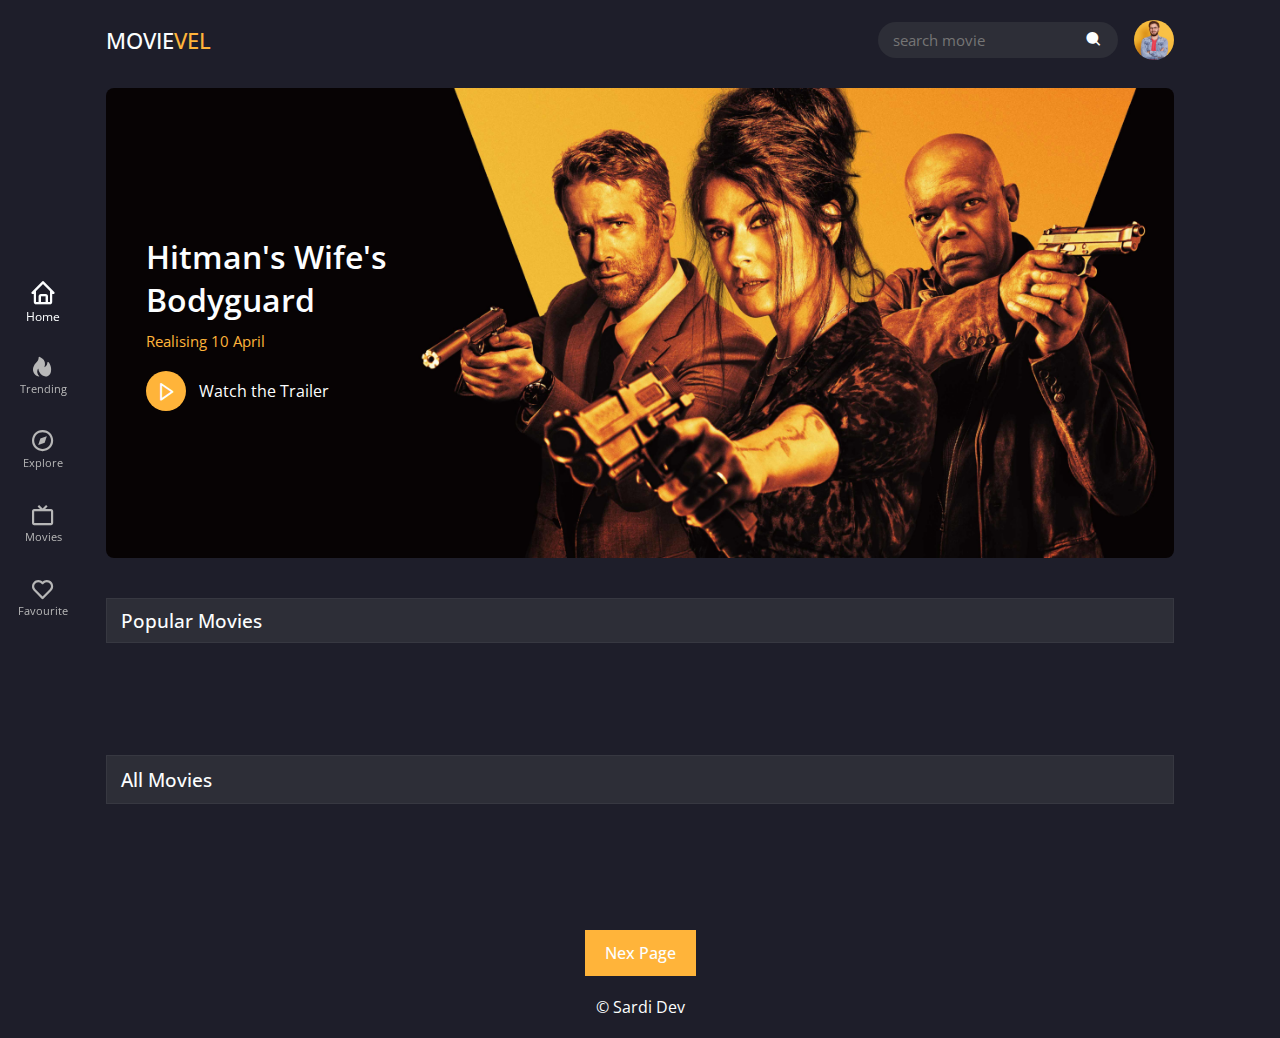
<file: index.html>
<!DOCTYPE html>
<html lang="en">
<head>
    <meta charset="UTF-8">
    <meta http-equiv="X-UA-Compatible" content="IE=edge">
    <meta name="viewport" content="width=device-width, initial-scale=1.0">
    <title>Movie Application</title>
    <!-- Link Swiper CSS -->
    <link rel="stylesheet" href="css/swiper-bundle.min.css">
    <!-- Link Custom CSS -->
    <link rel="stylesheet" href="css/style.css">
    <!-- Fav icon -->
    <link rel="shortcut icon" href="https://m.media-amazon.com/images/I/61HZiVXgigL.png" type="image/x-icon">
    <!-- Box icons Link -->
    <link href='https://unpkg.com/boxicons@2.1.4/css/boxicons.min.css' rel='stylesheet'>
</head>
<body>
    <header>
        <!-- Nav -->
        <div class="nav container">
            <!-- Logo -->
            <a href="/" class="logo">
                Movie<span>Vel</span>
            </a>
            <!-- Search-box -->
            <div class="search-box">
                <input type="search" name="" id="search-input" placeholder="search movie">
                <i class='bx bxs-search'></i> 
            </div>
            <!-- User -->
            <a href="" class="user">
                <img src="img/user.jpg" alt="user-img" class="user-img">
            </a>
            <!-- Navbar -->
            <div class="navbar">
                <a href="#home" class="nav-link nav-active">
                    <i class="bx bx-home"></i>
                    <span class="nav-link-title">Home</span>
                </a>
                <a href="#home" class="nav-link">
                    <i class="bx bxs-hot"></i>
                    <span class="nav-link-title">Trending</span>
                </a>
                <a href="#home" class="nav-link">
                    <i class="bx bx-compass"></i>
                    <span class="nav-link-title">Explore</span>
                </a>
                <a href="#home" class="nav-link">
                    <i class="bx bx-tv"></i>
                    <span class="nav-link-title">Movies</span>
                </a>
                <a href="#home" class="nav-link">
                    <i class="bx bx-heart"></i>
                    <span class="nav-link-title">Favourite</span>
                </a>
            </div>
        </div>
    </header>
    <!-- /header -->

    <!-- Home -->
        <section class="home container" id="home">
            <!-- Home Image -->
            <img src="img/home-background.png" alt="background-image" class="home-img">
            <!-- Home Text -->
            <div class="home-text">
                <h1 class="home-title">Hitman's Wife's <br> Bodyguard</h1>
                <p>Realising 10 April</p>
                <a href="#" class="watch-btn">
                    <i class="bx bx-right-arrow"></i>
                    <span>Watch the Trailer</span>
                </a>
            </div>
        </section>
    <!-- /Home -->

    <!-- Popular section -->
        <section class="popular container" id="popular">
            <!-- Heading -->
            <div class="heading">
                <h2 class="heading-title">Popular Movies</h2>
                <!-- Swipper Buttons -->
                <div class="swiper-btn">
                    <div class="swiper-button-prev"></div>
                    <div class="swiper-button-next"></div>
                </div>
            </div>
            <!-- Content -->
            <div class="popular-content swiper">
                <div class="swiper-wrapper">
                   <!--  -->
                </div>
            </div>
        </section>
    <!-- /Popular section -->

    <!-- Movies Section -->
        <section class="movies container" id="movies"> 
            <!-- Heading -->
            <div class="heading">
                <h2 class="heading-title">All Movies</h2>
            </div>
            <!-- Movies Content -->
            <div class="movies-content">
                
            </div>
        </section>
    <!-- /Movies Section -->
    <!-- Next Page -->
        <div class="next-page">
            <a href="" class="next-btn">Nex Page</a>
        </div>
    <!-- /Next Page -->
    <!-- CopyRight -->
        <div class="copyright">
            <p>&#169; Sardi Dev</p>
        </div>
    <!-- /CopyRight -->

    <!-- Link Swiper js -->
    <script src="js/swiper-bundle.min.js"></script>
    <!--Custom JS Link -->
    <script src="js/app.js"></script>
</body>
</html>
</file>
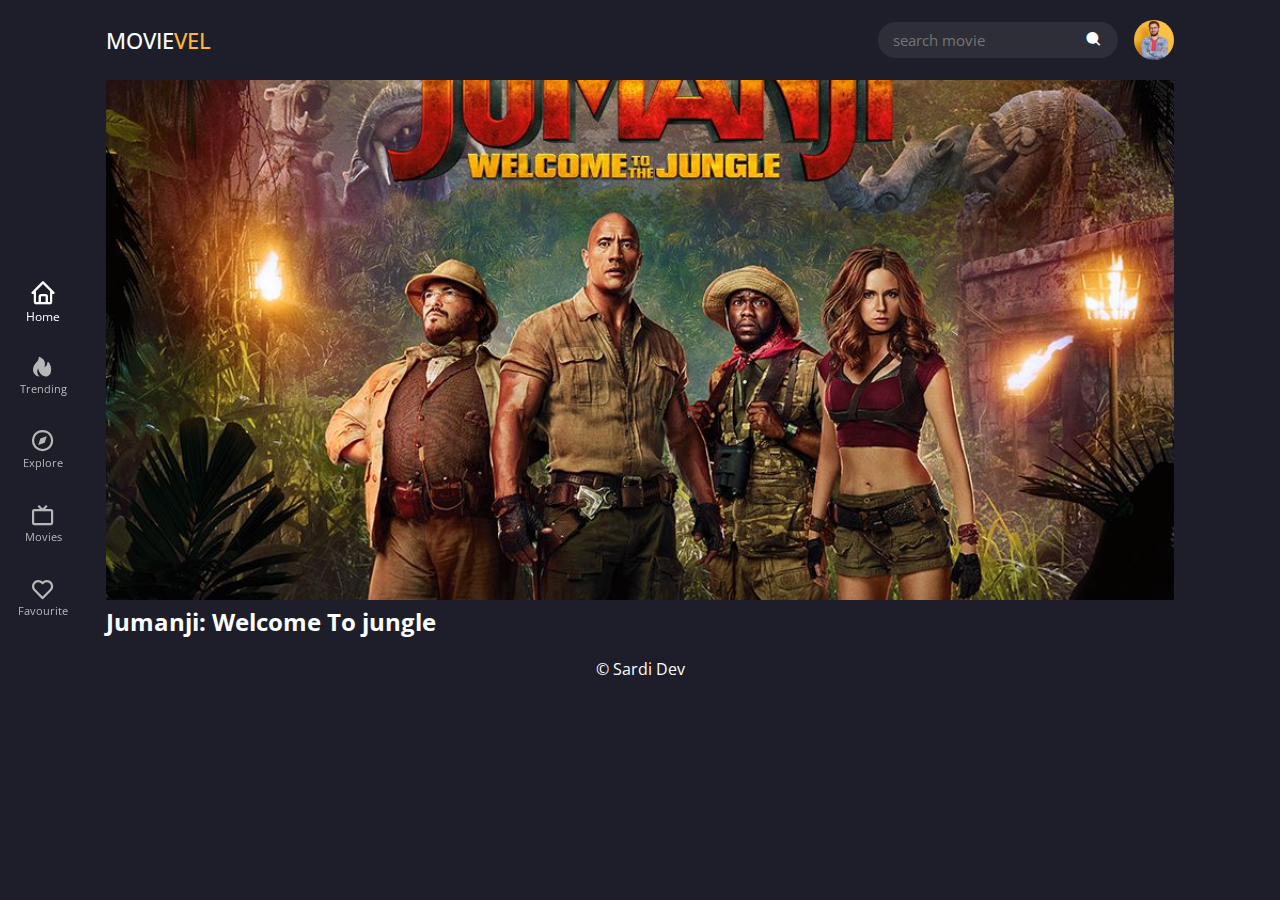
<file: play-page.html>
<!DOCTYPE html>
<html lang="en">
<head>
    <meta charset="UTF-8">
    <meta http-equiv="X-UA-Compatible" content="IE=edge">
    <meta name="viewport" content="width=device-width, initial-scale=1.0">
    <title>Movie Application</title>
    <!-- Link Swiper CSS -->
    <link rel="stylesheet" href="css/swiper-bundle.min.css">
    <!-- Link Custom CSS -->
    <link rel="stylesheet" href="css/style.css">
    <!-- Fav icon -->
    <link rel="shortcut icon" href="https://m.media-amazon.com/images/I/61HZiVXgigL.png" type="image/x-icon">
    <!-- Box icons Link -->
    <link href='https://unpkg.com/boxicons@2.1.4/css/boxicons.min.css' rel='stylesheet'>
</head>
<body>
    <header>
        <!-- Nav -->
        <div class="nav container">
            <!-- Logo -->
            <a href="/" class="logo">
                Movie<span>Vel</span>
            </a>
            <!-- Search-box -->
            <div class="search-box">
                <input type="search" name="" id="search-input" placeholder="search movie">
                <i class='bx bxs-search'></i> 
            </div>
            <!-- User -->
            <a href="" class="user">
                <img src="img/user.jpg" alt="user-img" class="user-img">
            </a>
            <!-- Navbar -->
            <div class="navbar">
                <a href="#home" class="nav-link nav-active">
                    <i class="bx bx-home"></i>
                    <span class="nav-link-title">Home</span>
                </a>
                <a href="#home" class="nav-link">
                    <i class="bx bxs-hot"></i>
                    <span class="nav-link-title">Trending</span>
                </a>
                <a href="#home" class="nav-link">
                    <i class="bx bx-compass"></i>
                    <span class="nav-link-title">Explore</span>
                </a>
                <a href="#home" class="nav-link">
                    <i class="bx bx-tv"></i>
                    <span class="nav-link-title">Movies</span>
                </a>
                <a href="#home" class="nav-link">
                    <i class="bx bx-heart"></i>
                    <span class="nav-link-title">Favourite</span>
                </a>
            </div>
        </div>
    </header>
    <!-- /header -->

    <!-- Play Movie Container -->
        <div class="play-container container">
            <!-- Play Image -->
            <img src="play-page/play-background.jpg" alt="play-background">
            <!-- Play Text -->
            <div class="play-text">
                <h2>Jumanji: Welcome To jungle</h2>
            </div>
        </div>
    <!-- /Play Movie Container -->
    
    <!-- CopyRight -->
        <div class="copyright">
            <p>&#169; Sardi Dev</p>
        </div>
    <!-- /CopyRight -->

    <!--Custom JS Link -->
    <script src="js/app.js"></script>
</body>
</html>
</file>
<file: css/style.css>
@import url("https://fonts.googleapis.com/css2?family=Open+Sans:wght@300&family=Poppins:wght@400;500;600;700&display=swap");

* {
  font-family: "Open Sans", sans-serif;
  margin: 0;
  padding: 0;
  scroll-behavior: smooth;
  box-sizing: border-box;
  scroll-padding-top: 2rem;
}

::selection {
  background: var(--main-color);
  color: var(--text-color);
}

/* Custom ScrollBar */

html::-webkit-scrollbar {
  width: 0.5rem;
  background: transparent;

}

html::-webkit-scrollbar-thumb {
  background: var(--main-color);
}

/* Some Variables */

:root {
  --main-color: #ffb43a;
  --hover-color: hsl(37, 94%, 57%);
  --body-color: #1e1e2a;
  --container-color: #2d2e37;
  --text-color: #fcfeff;
}

a {
  text-decoration: none;
}

li {
  list-style: none;
}

section {
  padding: 3rem 0 2rem;
}

img {
  width: 100%;
}

body {
  background-color: var(--body-color);
  color: var(--text-color);
}

.container {
  max-width: 1068px;
  margin: auto;
  width: 100%;
}

header {
  position: fixed;
  top: 0;
  left: 0;
  width: 100%;
  background-color: var(--body-color);
  z-index: 100;
}

.nav {
  display: flex;
  align-items: center;
  justify-content: center;
  padding: 20px 0;
}

.logo {
  font-size: 1.4rem;
  color: var(--text-color);
  font-weight: 500;
  text-transform: uppercase;
  margin: 0 auto 0 0;
}

.logo span {
  color: var(--main-color);
}

.search-box {
  max-width: 240px;
  width: 100%;
  display: flex;
  align-items: center;
  column-gap: 0.7rem;
  padding: 8px 15px;
  background: var(--container-color);
  border-radius: 4rem;
  margin-right: 1rem;
}

.bx {
  cursor: pointer;
}

.search-box .bx {
  font-size: 1.1rem;
}

.search-box .bx:hover {
  color: var(--main-color);
}

#search-input {
  width: 100%;
  border: none;
  outline: none;
  color: var(--text-color);
  background: transparent;
  font-size: 0.938rem;
}

/* User */
.user {
  display: flex;
}

.user-img {
  width: 40px;
  height: 40px;
  border-radius: 50%;
  object-fit: cover;
  object-position: center;
}

/* Navbar */
.navbar {
  position: fixed;
  top: 50%;
  transform: translateY(-50%);
  left: 18px;
  display: flex;
  flex-direction: column;
  row-gap: 2.1rem;
}

.nav-link {
  display: flex;
  flex-direction: column;
  align-items: center;
  color: #b7b7b7;
}

.nav-link:hover,
.nav-active {
  color: var(--text-color);
  transition: 0.3s all linear;
  transform: scale(1.1);
}

.nav-link .bx {
  font-size: 1.6rem;
}

.nav-link-title {
  font-size: 0.7rem;
}

.home {
  position: relative;
  min-height: 470px;
  display: flex;
  align-items: center;
  margin-top: 5rem !important;
  border-radius: 0.5rem;
}

.home-img {
  position: absolute;
  width: 100%;
  height: 100%;
  z-index: -1;
  object-fit: cover;
  border-radius: 0.5rem;
}

.home-text {
  padding-left: 40px;
}

.home-title {
  font-size: 2rem;
  font-weight: 600;
}

.home-text p {
  font-size: 0.938rem;
  margin: 10px 0 20px;
  color: var(--main-color);
}

.watch-btn {
  display: flex;
  align-items: center;
  column-gap: 0.8rem;
  color: var(--text-color);
}

.watch-btn .bx {
  font-size: 21px;
  background: var(--main-color);
  width: 40px;
  height: 40px;
  border-radius: 50%;
  display: flex;
  align-items: center;
  justify-content: center;
}

.watch-btn .bx:hover {
  font-size: 1rem;
  font-weight: 400;
}

/* Heading */
.heading {
  display: flex;
  align-items: center;
  justify-content: space-between;
  background: var(--container-color);
  padding: 8px 14px;
  border: 1px solid hsl(200 100% 99% / 5%);
  margin-bottom: 2rem;
}

.heading-title {
  font-size: 1.2rem;
  font-weight: 500;
}

/* Movie Box */

.movie-box {
  position: relative;
  width: 200px;
  height: 300px;
  overflow: hidden;
  padding: 10px;
  
}

.movie-box-img {
  width: 100%;
  height: 100%;
  object-fit: cover;
}


.movie-box .box-text {
  position: absolute;
  bottom: 0;
  left: 0;
  width: 100%;
  height: 100%;
  display: flex;
  flex-direction: column;
  justify-content: flex-end;
  padding: 14px;
  background: linear-gradient(8deg,
      hsl(240 17%14% / 74%) 14%,
      8deg,
      hsl(240 17%14% / 14%) 44%);
  overflow: hidden;
}

.movie-title {
  font-size: 1.1rem;
  font-weight: 500;
}

.play-btn {
  position: absolute;
  bottom: 0.8rem;
  right: 0.8rem;
}

.movie-type {
  font-size: 0.938rem;
}

/* Swipper btns */

.swiper-btn {
  display: flex;
}

.swiper-button-next,
.swiper-button-prev {
  position: static !important;
  margin: 0 0 0 10px !important;
}

.swiper-button-next::after,
.swiper-button-prev::after {
  color: var(--text-color);
  font-size: 18px !important;
  font-weight: 700;
}

/* Movies */

.movies .heading {
  padding: 10px 14px;
}

.movies-content {
  display: inline-block;
}

.movies-content .movie-box:hover .movie-box-img {
  transform: scale(1.1);
  transition: 0.5s linear;
  filter: brightness(100%);
}

/* Next Page */

.next-page {
  display: flex;
  align-items: center;
  justify-content: center;
  margin-top: 2.5rem;
}

.next-btn {
  background: var(--main-color);
  padding: 12px 20px;
  color: var(--text-color);
  font-weight: 500;
}

.next-btn:hover {
  background: var(--hover-color);
  transition: 0.3s all linear;
}

/* COPYRIGHT */

.copyright {
  text-align: center;
  padding: 20px;
}

/* Responsive */

@media (max-width: 1170px) {
  .navbar {
    bottom: 0;
    left: 0;
    right: 0;
    top: auto;
    transform: translateY(0);
    flex-direction: row;
    justify-content: space-evenly;
    row-gap: 1px;
    padding: 10px;
    border-top: 1px solid hsl(200 100% 99% / 5%);
    background: linear-gradient(8deg, hsl(240 17% 14% / 100%) 5%,hsl(240 17% 14% / 90%) 100%);
    
  }
  .nav-link .bx {
    font-size: 1.5rem;   
  }
  .copyright {
    margin-bottom: 4rem;
  }
}

@media (max-width: 1060px){
  .container {
    margin: 0 auto;
    width: 95%;
  }
}

@media (max-width:991px){
  .movie-box {
    height: 340px;
  }
  .movies-content {
    display: grid;
    grid-template-columns: 20% 20% 20% 20%;
  }
}

@media (max-width: 888px){
  .nav {
    padding: 14 0;
  }
  .home {
    min-height: 440px;
    margin-top: 4rem !important;
  }
  .home-text {
    padding-left: 25px;
  }
  .home-title {
    font-size: 1.6rem;
    font-weight: 600;
  }
  .watch-btn {
    font-size: 0.9rem;
  }
  .movie-title {
    font-size: 1rem;
    padding-right: 30px;
  }
  .play-container {
    bottom: 14rem;
    right: 4rem;
  }
  .cast {
    justify-content: center;
  }
  .movies-content {
    display: grid;
    grid-template-columns: 50% 50%;
    margin: 10px;
  }
}

/* Medium Devices */

@media (max-width: 768px){
  .nav {
    padding: 11px 0;
  }
  .logo {
    font-size: 1.2rem;
  }
  section {
    padding: 2rem 0;
  }
  .home-img {
    object-position: left;
  }
  .movie-type {
    font-size: 0.875rem;
    margin-top: 2px;
  }
  .tags span,
  .about-movie p {
    font-size: 0.875rem;
  }
  p {
    font-size: 0.875rem;
  }
  .play-text h2,
  .about-movie h2{
    font-size: 1.3rem;
  }
  .play-movie {
    bottom: 10rem;
    right: 2rem;
  }
  .movies-content {
    display: grid;
    grid-template-columns: 100%;
  }
}

@media (max-width:514px){
  .home {
    min-height: 380px;
  }
  .heading {
    padding: 2px 14px;
  }
  .heading-title {
    font-size: 1rem;
  }
  .play-text {
    padding: 20px;
  }
  .play-movie {
    bottom: 4rem;
  }
  .video-box {
    width: 94%;
  }
  .cast-heading {
    font-size: 1.1rem;
  }
  .cast-title {
    font-size: 0.9rem;
  }
}

@media (max-width: 408px){
  * {
    scroll-padding-top: 5rem;
  }
  .nav {
    display: grid;
    grid-template-columns: 1fr;
    grid-template-rows: 1fr 1fr;
    row-gap: 5px;
  }
  .search-box {
    max-width: 100%;
    width: 100%;
    border-radius:4px;
    order: 3;
    grid-column-start: 1;
    grid-column-end: 3;
  }
  .home, 
  .play-container {
    margin-top: 7rem !important;
  }
  .movie-box {
    height: 300px;
  }
  .movies-content {
    grid-template-columns: repeat(auto-fit, minmax(150px,1fr));
    gap: 1rem;
  }
}

/* For Small Devices */

@media (max-width: 370px){
  .home {
    min-height: 300px;
  }
  .movie-box {
    height: 285px;
  }
  .user-img, .watch-btn .bx {
    width: 35px;
    height: 35px;
  }
  .nav-link {
    font-size: 1.4rem;
  }
  .about-movie p {
    text-align: justify;
  }
  .download-links {
    grid-template-columns: 1fr;
  }
}
</file>
